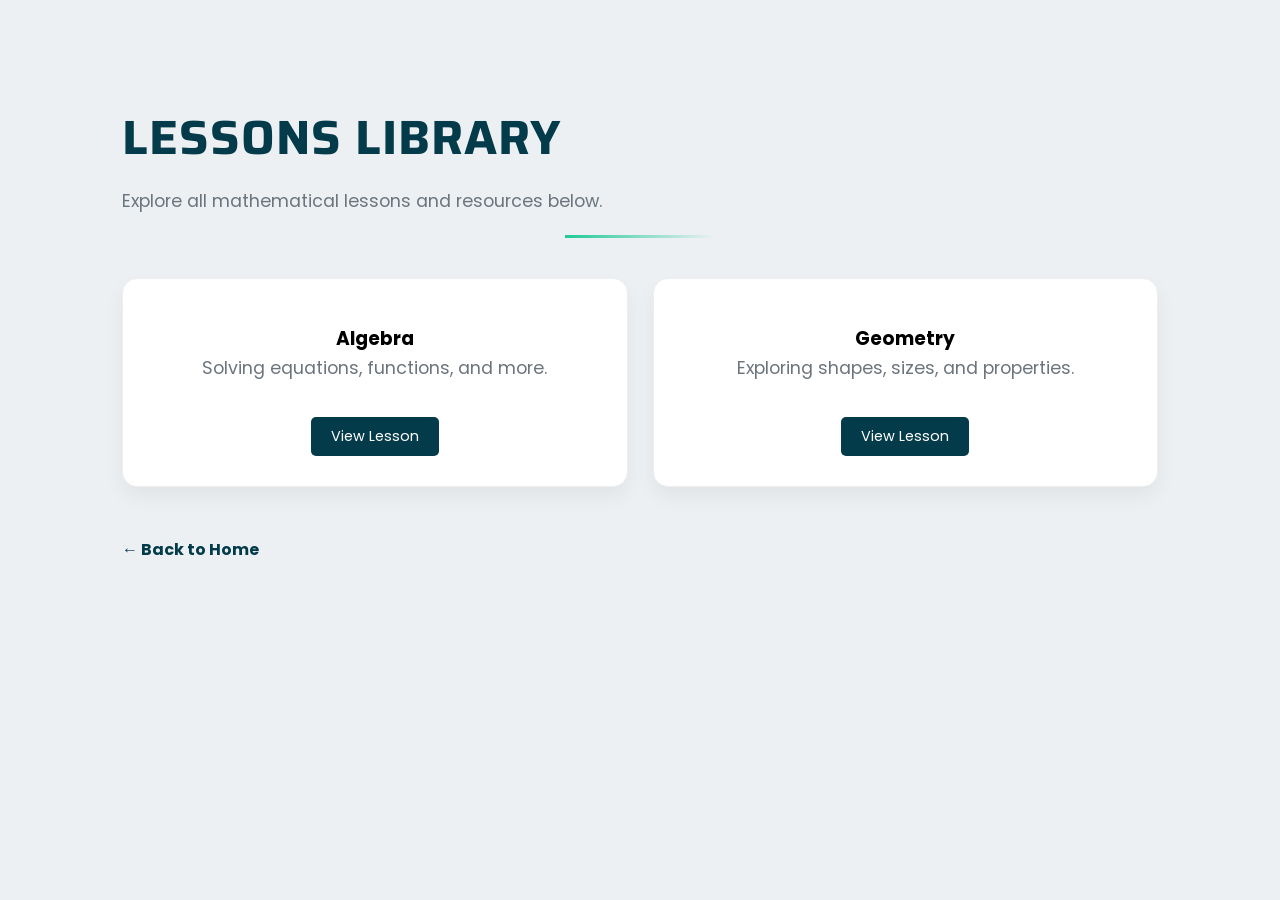
<file: index.htm>
<!DOCTYPE html>
<html lang="en">
<head>
    <meta charset="UTF-8">
    <meta name="viewport" content="width=device-width, initial-scale=1.0">
        <title>achraf darid</title>
    <link rel="stylesheet" href="styles.css">
</head>
<body>
    <header>
        <div class="container">
    <h1>Lessons Library</h1>
    <p>Explore all mathematical lessons and resources below.</p>
    <hr>

    <div class="lessons-grid">
        
        <div class="lesson-card">
            <div class="icon"><i class="fas fa-calculator"></i></div>
            <h3>Algebra</h3>
            <p>Solving equations, functions, and more.</p>
            <a href="#" class="view-btn">View Lesson</a>
        </div>

        <div class="lesson-card">
            <div class="icon"><i class="fas fa-shapes"></i></div>
            <h3>Geometry</h3>
            <p>Exploring shapes, sizes, and properties.</p>
            <a href="#" class="view-btn">View Lesson</a>
        </div>
    </div>

    <a href="index.html" class="back-home">← Back to Home</a>
</div>
    </header>
</body>
</html>
</file>
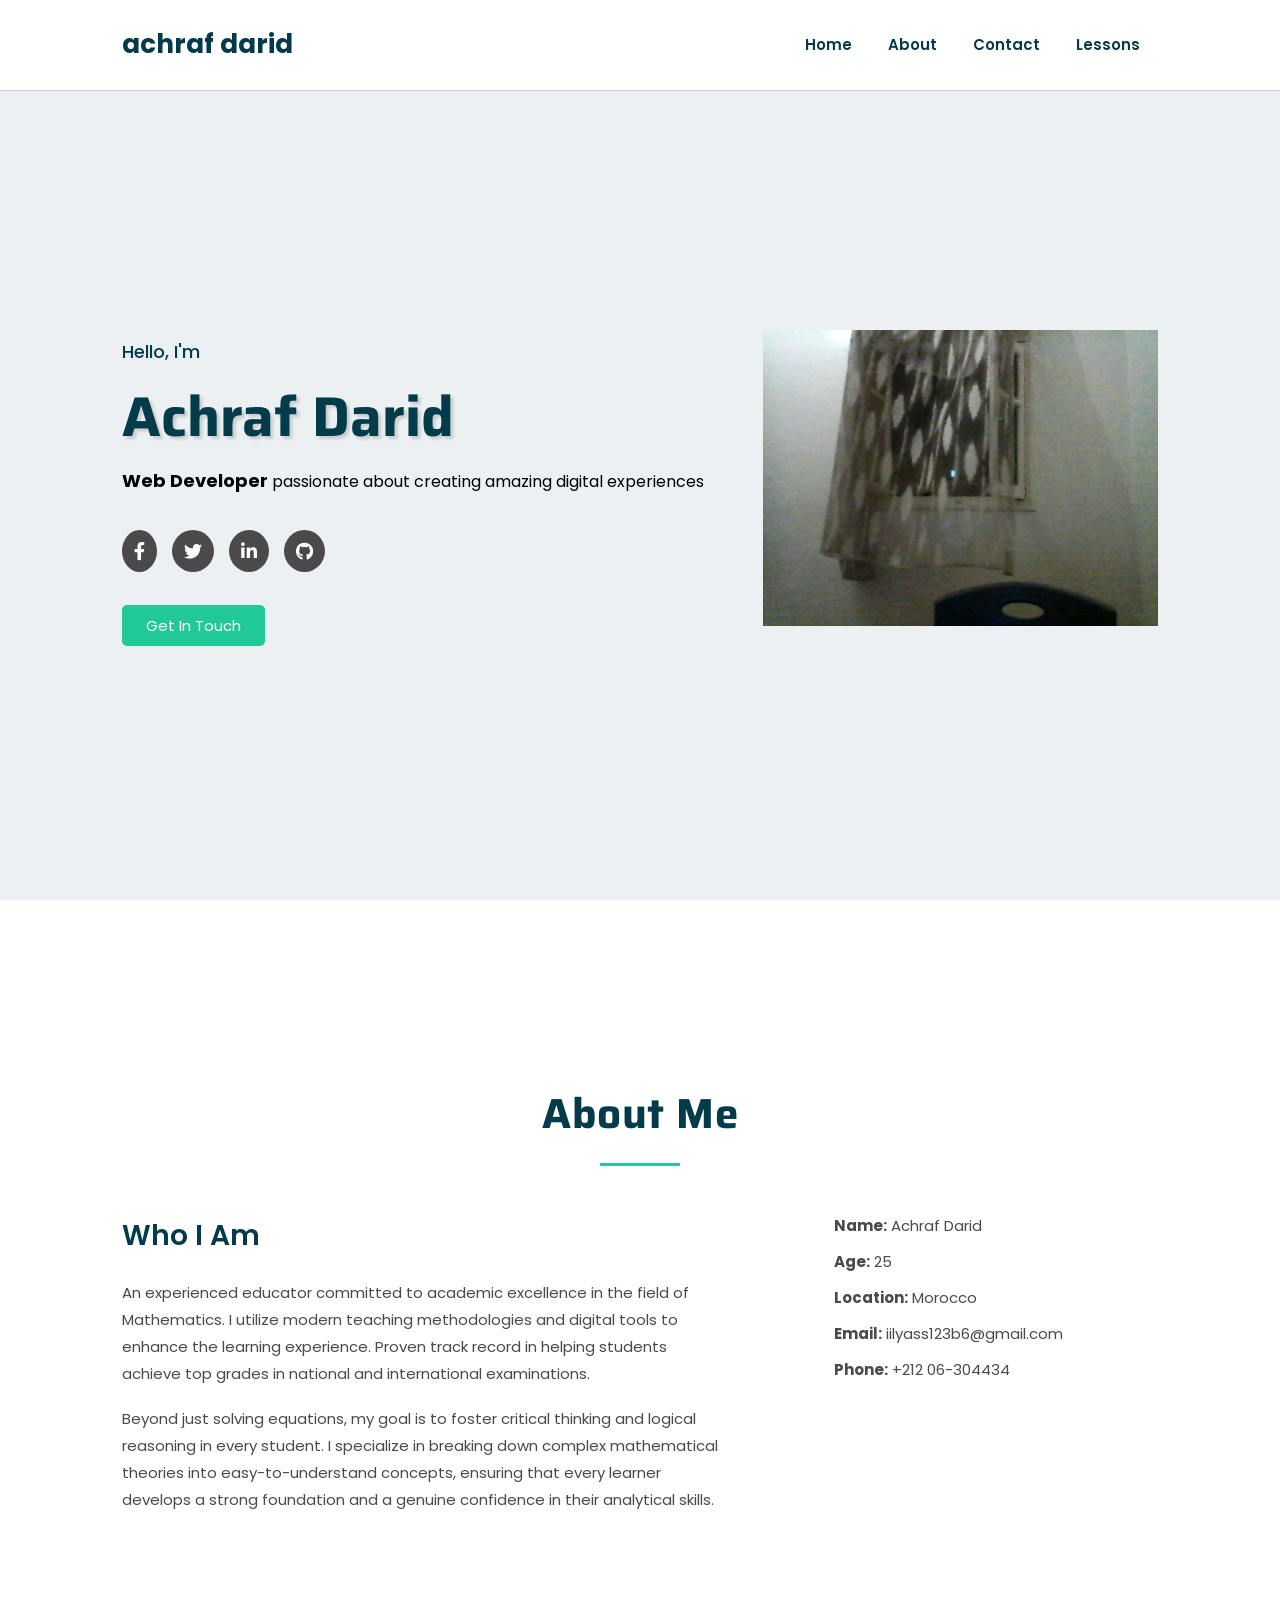
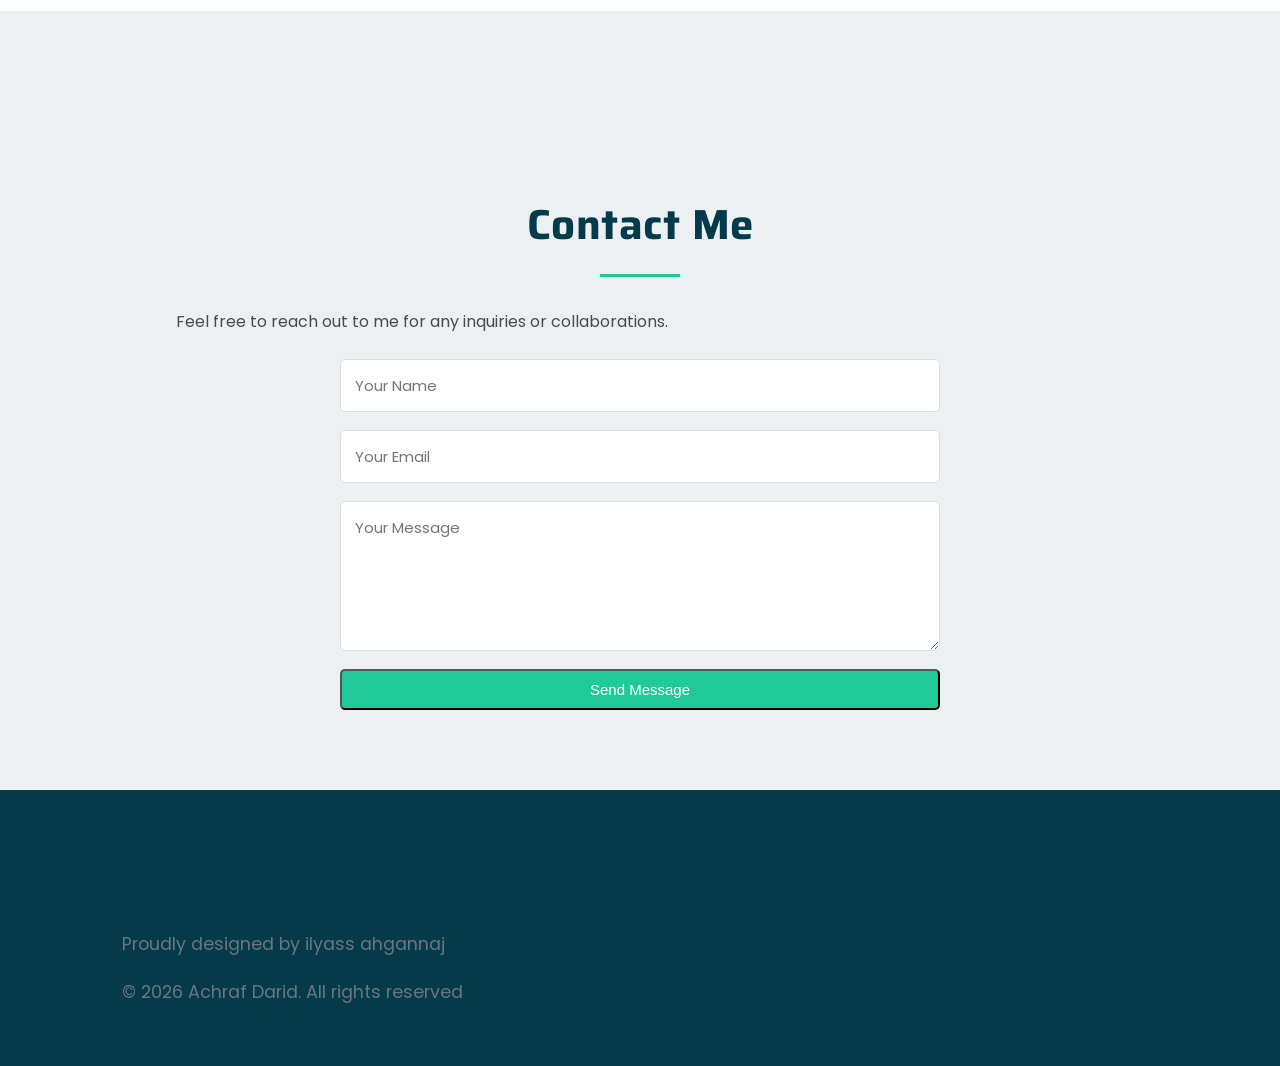
<file: index.html>
<!DOCTYPE html>
<html lang="en">

<head>
    <meta charset="UTF-8">
    <meta name="viewport" content="width=device-width, initial-scale=1.0">
    <title>achraf darid</title>
    <link rel="stylesheet" href="styles.css">
    <link rel="stylesheet" href="https://cdnjs.cloudflare.com/ajax/libs/font-awesome/6.0.0/css/all.min.css">
</head>

<body>

    <header id="home">
        <div class="navbar">
            <nav class="container">
                <a href="#home" id="logo">achraf darid</a>
                <ul id="nav-menu">
                    <li><a href="#home">Home</a></li>
                    <li><a href="#about">About</a></li>
                    <li><a href="#contact">Contact</a></li>
                    <li><a href="./index.htm">Lessons</a></li>
                </ul>
                <div class="hamburger" id="hamburger">
                    <span></span>
                    <span></span>
                    <span></span>
                </div>
            </nav>
        </div>
        <div class="header-content">
            <div class="content-text">
                <p class="title">Hello, I'm</p>
                <h1>Achraf Darid</h1>
                <p><span>Web Developer</span> passionate about creating amazing digital experiences</p>
                <div class="social">
                    <a href="#"><i class="fab fa-facebook-f"></i></a>
                    <a href="#"><i class="fab fa-twitter"></i></a>
                    <a href="#"><i class="fab fa-linkedin-in"></i></a>
                    <a href="#"><i class="fab fa-github"></i></a>
                </div>
                <a href="#contact" class="btn-primary">Get In Touch</a>
            </div>
            <div class="content-image">
                <img src="WIN_20260330_03_04_21_Pro.jpg" alt="Achraf Dared">
            </div>
        </div>
    </header>

    <section id="about">
        <div class="container">
            <h2>About Me</h2>
            <hr>
            <div class="about-content">
                <div class="col-1">
                    <h3>Who I Am</h3>
                    <p>An experienced educator committed to academic excellence in the field of Mathematics. I utilize
                        modern teaching methodologies and digital tools to enhance the learning experience. Proven track
                        record in helping students achieve top grades in national and international examinations.</p>
                    <p>Beyond just solving equations, my goal is to foster critical thinking and logical reasoning in
                        every student. I specialize in breaking down complex mathematical theories into
                        easy-to-understand concepts, ensuring that every learner develops a strong foundation and a
                        genuine confidence in their analytical skills.</p>
                </div>
                <div class="col-2">
                    <p><strong>Name:</strong> Achraf Darid</p>
                    <p><strong>Age:</strong> 25</p>
                    <p><strong>Location:</strong> Morocco</p>
                    <p><strong>Email:</strong> iilyass123b6@gmail.com</p>
                    <p><strong>Phone:</strong> +212 06-304434</p>
                </div>
            </div>
        </div>
    </section>

    <section id="contact">
        <div class="container">
            <h2>Contact Me</h2>
            <hr>
            <p>Feel free to reach out to me for any inquiries or collaborations.</p>
            <form id="my-form" action="https://formspree.io/f/xbdpzplv" method="POST">
                <input type="text" name="name" placeholder="Your Name" required>
                <input type="email" name="email" placeholder="Your Email" required>
                <textarea name="message" placeholder="Your Message" required></textarea>

                <button type="submit" class="btn-primary">Send Message</button>
            </form>

            <script src="javascript.js"></script>
        </div>
    </section>

    <footer>
        <div class="container">
            <p>Proudly designed by ilyass ahgannaj</p>
            <p>&copy; 2026 Achraf Darid. All rights reserved</p>
        </div>
    </footer>

    <script>
        const hamburger = document.getElementById('hamburger');
        const navMenu = document.getElementById('nav-menu');

        hamburger.addEventListener('click', () => {
            navMenu.classList.toggle('active');
            hamburger.classList.toggle('active');
        });
    </script>

</body>

</html>
</file>
<file: styles.css>
@import url('https://fonts.googleapis.com/css2?family=Poppins:wght@300;400;500;600;700&family=Saira:ital,wght@0,700;1,700&display=swap');

:root {
    --primary-color: #033b4a;
    --secondary-color: #20c997;
    --gray: #4a4a4d;
    --bg-primary: #ecf0f3;
}

*{margin:0;padding:0;box-sizing:border-box}
body{font-family:'Poppins',sans-serif;line-height:1.6}
h1,h2{font-family:'Saira',sans-serif}
ul{list-style:none}
a{text-decoration:none}

html {
    scroll-behavior: smooth;
}

.container{max-width:1100px;margin:auto;padding:0 2rem}
.btn-primary{background-color:var(--secondary-color);color:#fff;padding:10px 24px;font-size:15px;border-radius:5px;transition:all 0.3s ease;cursor:pointer}
.btn-primary:hover{background-color:#15a076}

header{background-color:var(--bg-primary);height:100vh}
header .navbar{background-color:#fff;border-bottom:1px solid #ccc;position:fixed;width:100%;z-index:999}
header .navbar nav{display:flex;justify-content:space-between;align-items:center;margin:auto;padding:1.5rem 2rem;max-width:1100px}
#home #logo{color:var(--primary-color);font-size:26px;font-weight:700}
header .navbar nav ul{display:flex;align-items:center}
header .navbar nav ul a{margin:0 18px;color:var(--primary-color);font-weight:600;font-size:15px}

header .header-content{display:grid;grid-template-columns:1.5fr 1fr;align-items:center;max-width:1100px;margin:auto;padding:6rem 2rem 2rem;height:100%;gap:3rem}
header .header-content .content-text{line-height:1.8}
header .header-content img{max-width:420px;width:100%;height:auto}

#home .header-content p{font-size:16px;margin-bottom:10px}
#home .header-content p span{font-weight:700;font-size:18px;display:inline}
#home .header-content h1{font-size:56px;color:var(--primary-color);text-shadow:3px 3px 3px rgba(0,0,0,0.15);margin:15px 0;line-height:1.2}
#home .header-content .title{font-size:18px;color:var(--primary-color);margin:12px 0;font-weight:500}
#home .header-content .social{margin:2rem 0 2.5rem 0;display:flex;gap:15px}
#home .header-content .social a i{font-size:18px;padding:12px;background-color:var(--gray);color:#fff;border-radius:50%;transition:all 0.3s ease}
#home .header-content .social a i:hover{transform:scale(1.1);background-color:var(--secondary-color)}

#about{padding:5rem 0}
#about h2{text-align:center;font-size:42px;color:var(--primary-color);font-weight:700;letter-spacing:0.5px;margin-bottom:1rem}
#about hr{width:80px;height:3px;background-color:var(--secondary-color);border:none;margin:0 auto 2rem}
#about .about-content{margin-top:3rem;display:grid;grid-template-columns:2fr 1fr;column-gap:4rem}
#about .about-content .col-1 h3{font-size:28px;color:var(--primary-color);margin-bottom:20px;font-weight:600}
#about .about-content .col-1 p{color:var(--gray);margin-bottom:18px;line-height:1.8;font-size:15px}
#about .about-content .col-2 p{color:var(--gray);margin-bottom:12px;font-size:15px}

#contact{padding:5rem 0;background-color:var(--bg-primary)}
#contact h2{text-align:center;font-size:42px;color:var(--primary-color);font-weight:700;letter-spacing:0.5px;margin-bottom:1rem}
#contact hr{width:80px;height:3px;background-color:var(--secondary-color);border:none;margin:0 auto 2rem}
#contact p{text-align:center;color:var(--gray);margin:1.5rem 0;font-size:16px}
#contact form{max-width:600px;margin:0 auto;display:flex;flex-direction:column}
#contact form input,#contact form textarea{padding:14px;margin-bottom:18px;border:1px solid #ddd;border-radius:5px;font-family:'Poppins',sans-serif;font-size:15px;transition:border 0.3s}
#contact form input:focus,#contact form textarea:focus{outline:none;border-color:var(--secondary-color)}
#contact form textarea{height:150px;resize:vertical}

footer{background-color:var(--primary-color);color:#fff;text-align:center;padding:2.5rem 0;font-size:14px}

.hamburger{display:none;flex-direction:column;cursor:pointer;gap:5px}
.hamburger span{width:24px;height:2.5px;background-color:var(--primary-color);transition:0.3s}
.hamburger.active span:nth-child(1){transform:rotate(-45deg) translate(-6px,7px)}
.hamburger.active span:nth-child(2){opacity:0}
.hamburger.active span:nth-child(3){transform:rotate(45deg) translate(-5px,-6px)}
#nav-menu.active{display:flex!important}

@media(max-width:1200px){
header .header-content{gap:2rem;padding:5rem 1.5rem 2rem}
#about .about-content{column-gap:3rem}
}

@media(max-width:1024px){
.container{max-width:95%;padding:0 1.5rem}
header .header-content{grid-template-columns:1.3fr 1fr;gap:2rem;padding:4.5rem 1.5rem}
#home .header-content h1{font-size:48px}
header .header-content img{max-width:350px}
#about h2,#contact h2{font-size:38px}
}

@media(max-width:768px){
header{height:auto;min-height:100vh;overflow-x:hidden}
.container{padding:0 1rem;max-width:100%;box-sizing:border-box}
header .navbar{position:fixed;top:0;width:100%;z-index:1000}
header .navbar nav{padding:1rem;max-width:100%;box-sizing:border-box}
#home #logo{font-size:22px}
header .navbar nav ul{position:absolute;top:100%;left:0;width:100%;background-color:#fff;flex-direction:column;display:none;padding:1rem 0;box-shadow:0 2px 5px rgba(0,0,0,0.1);box-sizing:border-box}
header .navbar nav ul li{padding:8px 0}
header .navbar nav ul a{margin:0;padding:10px 20px;display:block;font-size:14px}
.hamburger{display:flex}
header .header-content{display:flex;flex-direction:column;align-items:center;text-align:center;padding:5.5rem 1rem 1.5rem;gap:1.5rem;min-height:calc(100vh - 80px);justify-content:center}
.content-text{display:flex;flex-direction:column;align-items:center;text-align:center;width:100%;max-width:400px}
#home .header-content p span{display:inline;font-size:16px}
#home .header-content h1{font-size:36px;margin:10px 0;text-align:center}
#home .header-content p{font-size:14px;margin:8px 0;text-align:center}
#home .header-content .title{font-size:14px;margin:6px 0;text-align:center}
#home .header-content .social{margin:1.2rem 0;display:flex;justify-content:center;gap:10px}
#home .header-content .social a i{font-size:16px;padding:10px}
.content-image{display:flex;justify-content:center;width:100%}
header .header-content img{max-width:280px;margin:0 auto;max-height:300px;object-fit:cover}
.btn-primary{display:inline-block;margin-top:1rem}
#about{padding:3rem 0}
#about h2{font-size:28px;text-align:center}
#about hr{width:60px;margin:0 auto 1.5rem}
#about .about-content{display:flex;flex-direction:column;gap:1.5rem;align-items:center;text-align:center}
#about .about-content .col-1 h3{font-size:20px;margin-bottom:15px}
#about .about-content .col-1 p,#about .about-content .col-2 p{font-size:14px;margin-bottom:12px;text-align:left;max-width:400px}
#contact{padding:3rem 0}
#contact h2{font-size:28px;text-align:center}
#contact hr{width:60px;margin:0 auto 1.5rem}
#contact p{font-size:14px;margin:1rem 0;text-align:center}
#contact form{padding:0;max-width:100%;display:flex;flex-direction:column;align-items:center}
#contact form input,#contact form textarea{font-size:14px;margin-bottom:12px;width:100%;max-width:400px}
footer{padding:1.5rem 0;font-size:13px;text-align:center}
}

@media(max-width:600px){
header .navbar nav{padding:0.8rem 1rem}
#home #logo{font-size:20px}
header .navbar nav ul a{padding:10px 18px;font-size:13px;margin:0}
header .header-content{padding:5rem 0.8rem 1rem;gap:1rem}
#home .header-content h1{font-size:32px;margin:8px 0}
#home .header-content p{font-size:13px;line-height:1.5;margin:6px 0}
#home .header-content p span{font-size:14px}
#home .header-content .title{font-size:13px;margin:4px 0}
.btn-primary{padding:8px 16px;font-size:13px}
header .header-content img{max-width:240px;margin:0.8rem auto}
#about h2,#contact h2{font-size:24px}
#about hr,#contact hr{width:50px;margin:0 auto 1rem}
#about .about-content .col-1 h3{font-size:18px;margin-bottom:12px}
#about .about-content .col-1 p,#about .about-content .col-2 p{font-size:13px;margin-bottom:10px}
#contact form input,#contact form textarea{padding:12px;font-size:13px;margin-bottom:10px}
#contact form textarea{height:120px}
}

@media(max-width:480px){
header .navbar nav{padding:0.7rem}
#home #logo{font-size:18px}
header .navbar nav ul a{padding:8px 15px;font-size:12px}
header .header-content{padding:4.5rem 0.5rem 0.8rem;gap:0.8rem}
#home .header-content h1{font-size:28px;margin:6px 0}
#home .header-content p{font-size:12px;line-height:1.4;margin:4px 0}
#home .header-content p span{font-size:13px}
#home .header-content .title{font-size:12px}
#home .header-content .social{margin:0.8rem 0}
#home .header-content .social a i{font-size:15px;padding:8px;margin-right:8px}
header .header-content img{max-width:200px;margin:0.6rem auto}
#about{padding:2rem 0}
#about h2{font-size:22px}
#about hr{width:40px;margin:0 auto 1rem}
#about .about-content{row-gap:1rem}
#about .about-content .col-1 h3{font-size:18px;margin-bottom:10px}
#about .about-content .col-1 p,#about .about-content .col-2 p{font-size:12px;margin-bottom:8px}
#contact{padding:2rem 0}
#contact h2{font-size:22px}
#contact hr{width:40px;margin:0 auto 1rem}
#contact p{font-size:12px;margin:0.8rem 0}
#contact form input,#contact form textarea{margin-bottom:10px;font-size:12px;padding:10px}
#contact form textarea{height:100px}
footer{padding:1.2rem 0;font-size:12px}
}

.lessons-grid {
    display: grid;
    grid-template-columns: repeat(auto-fit, minmax(250px, 1fr));
    gap: 25px;
    margin-top: 40px;
}

.lesson-card {
    background: #fff;
    padding: 30px;
    border-radius: 15px;
    text-align: center;
    box-shadow: 0 10px 20px rgba(0,0,0,0.05);
    transition: 0.3s;
    border: 1px solid #eee;
}

.lesson-card:hover {
    transform: translateY(-10px);
    border-color: #20c997;
}

.lesson-card .icon {
    font-size: 40px;
    color: #20c997;
    margin-bottom: 15px;
}

.view-btn {
    display: inline-block;
    margin-top: 15px;
    padding: 8px 20px;
    background: #033b4a;
    color: #fff;
    text-decoration: none;
    border-radius: 5px;
    font-size: 0.9rem;
}

.back-home {
    display: inline-block;
    margin-top: 50px;
    color: #033b4a;
    text-decoration: none;
    font-weight: bold;
}

.container h1 {
    font-family: 'Saira', sans-serif;
    font-size: 3rem;
    color: #033b4a; 
    margin-bottom: 10px;
    text-transform: uppercase;
    letter-spacing: 1px;
}

.container p {
    font-size: 1.1rem;
    color: #6c757d; 
    margin-bottom: 20px;
    max-width: 600px;
}

hr {
    border: 0;
    height: 3px;
    background: linear-gradient(to right, #20c997, transparent);
    margin-bottom: 40px;
    width: 150px; 
    margin: 0 auto 40px auto;
}

.container {
    padding-top: 100px;
    text-align: left; 
}
</file>
